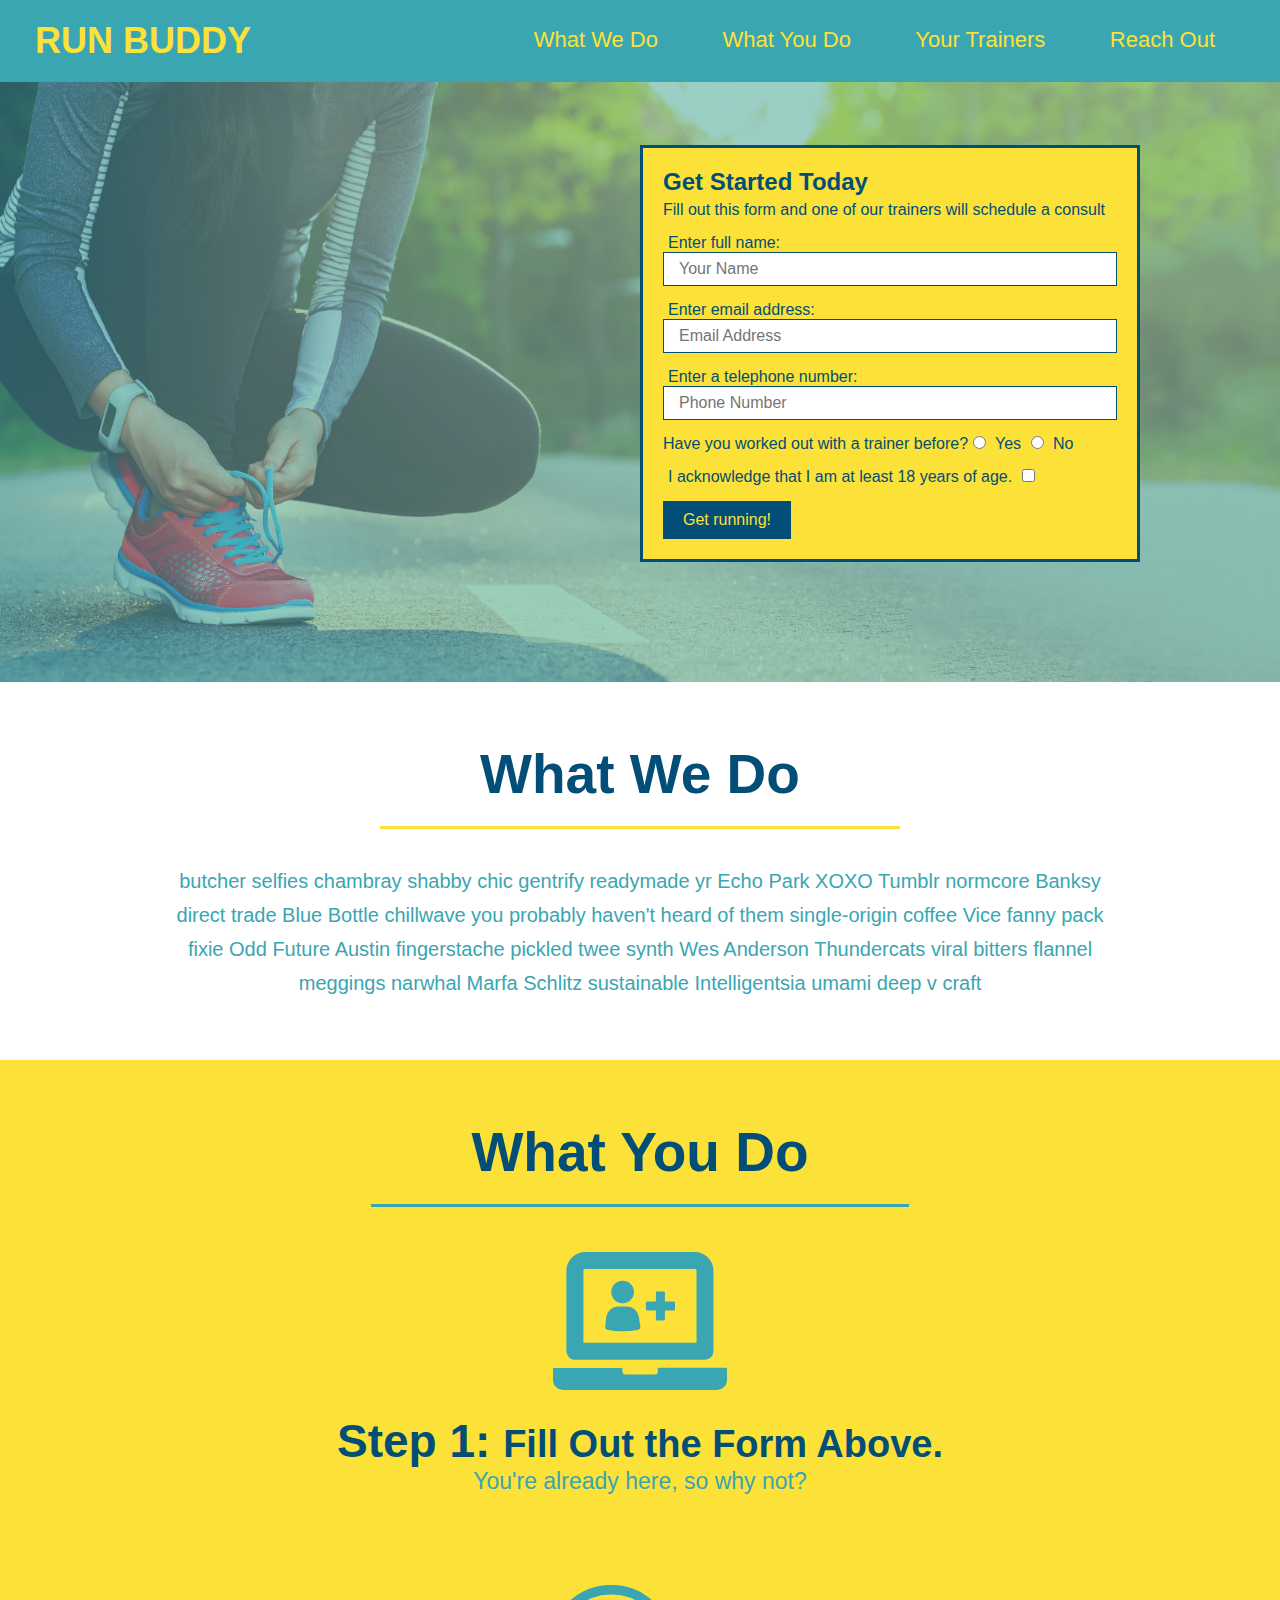
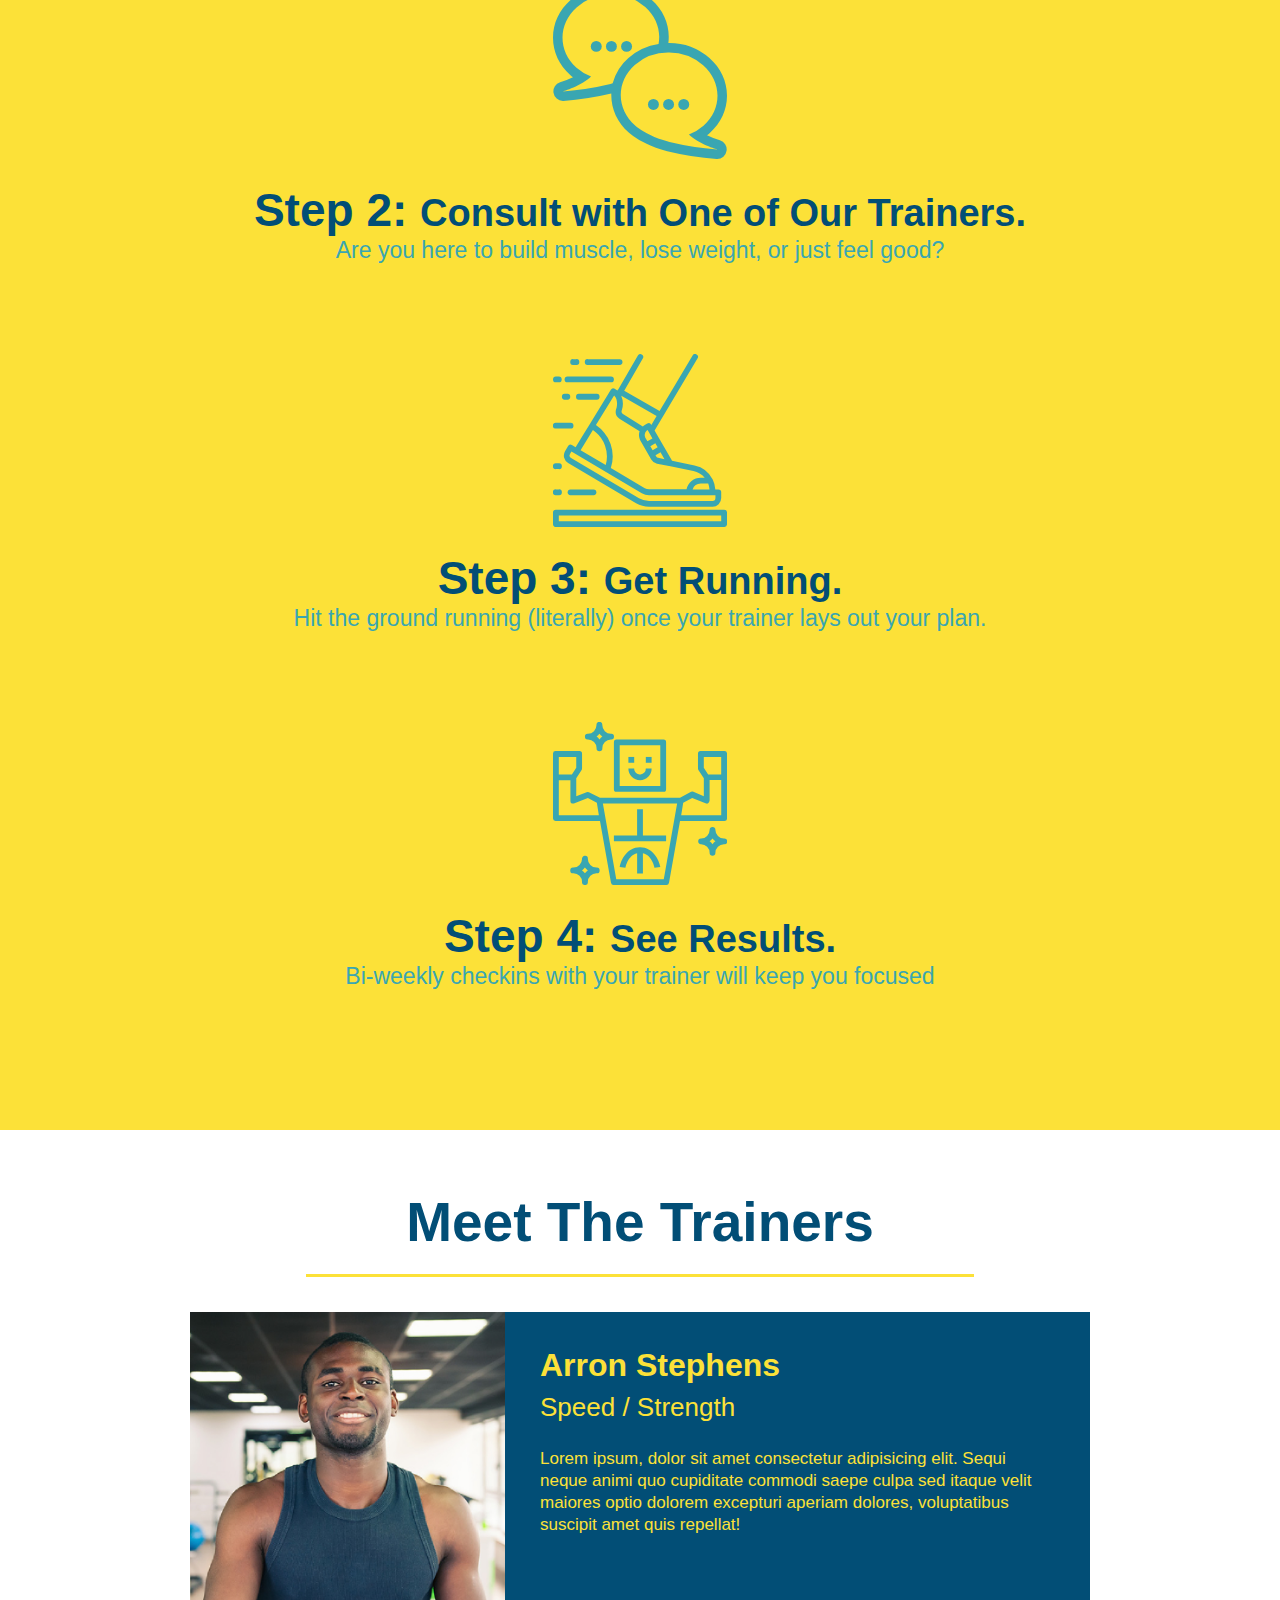
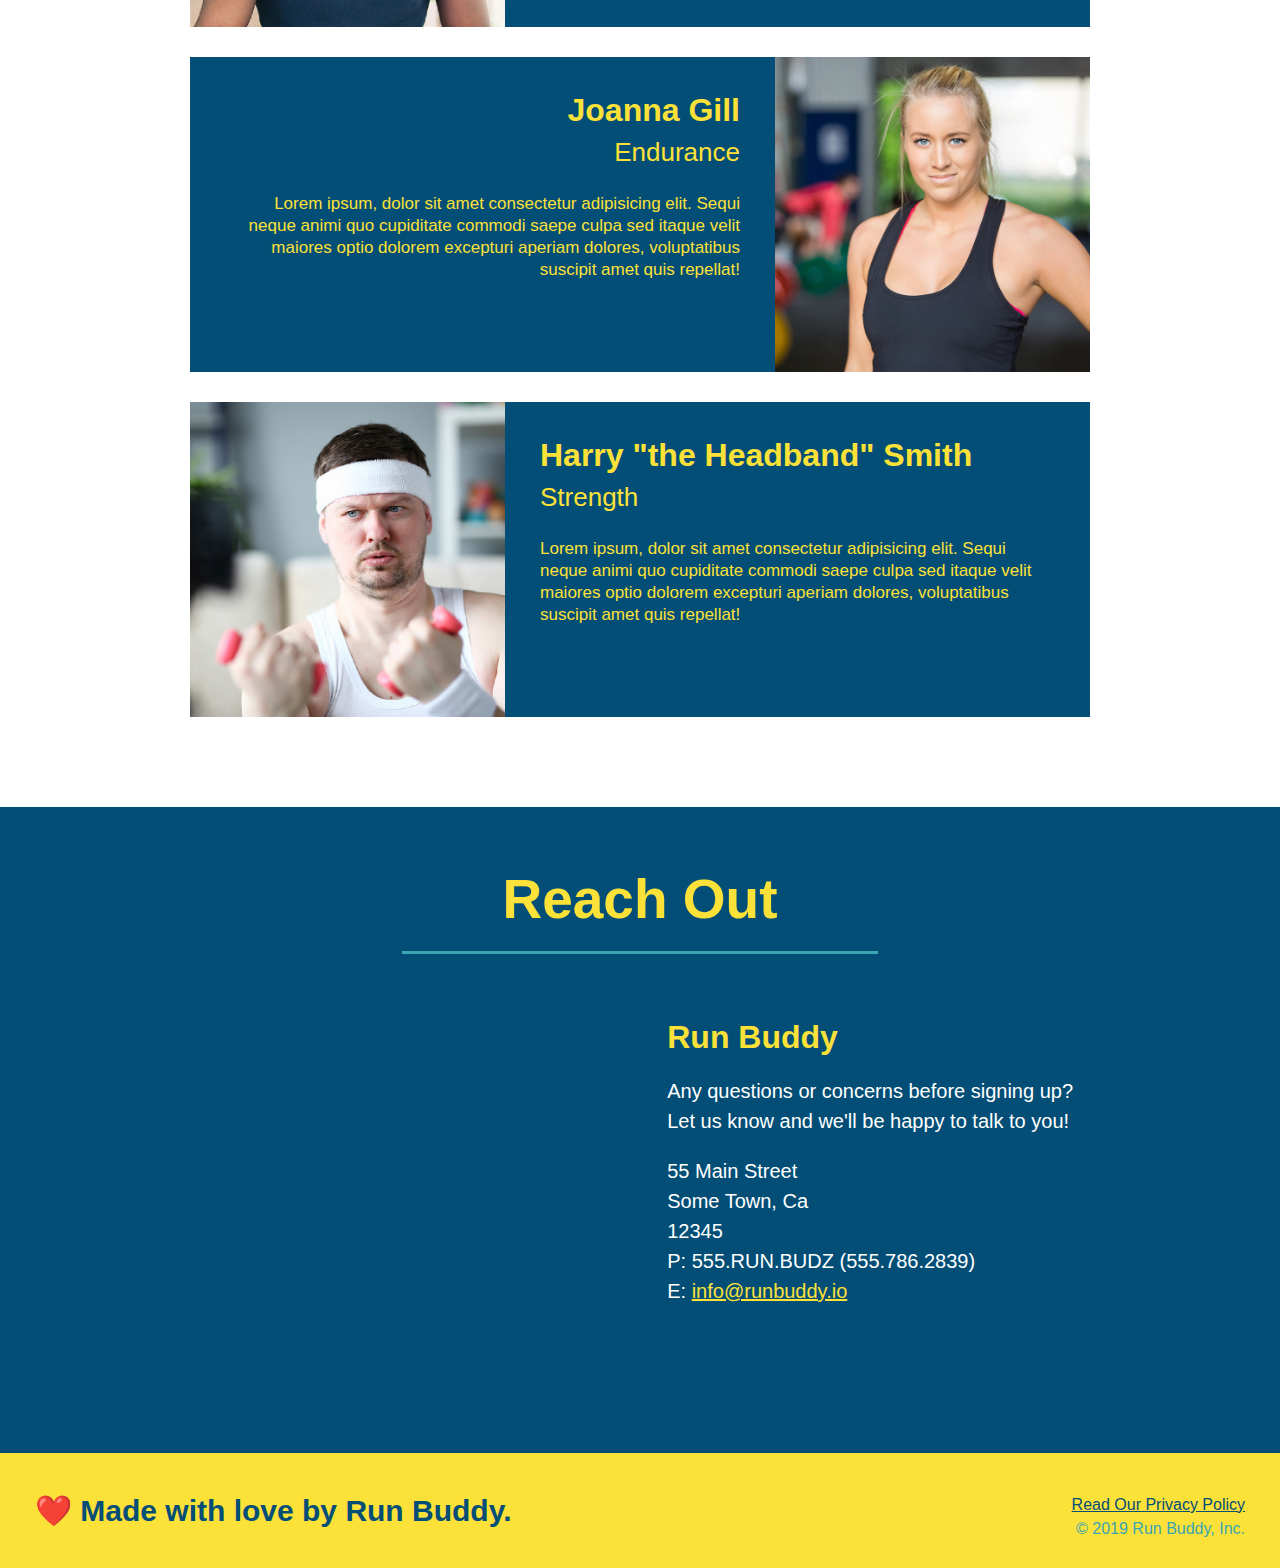
<file: index.html>
<!DOCTYPE html>
<html lang="en">

<head>
  <meta charset="UTF-8" />
  <title>Run Buddy</title>
  <link rel="stylesheet" href="./assets/css/style.css" />
</head>

<body>
  <!-- navigation -->
  <header>
    <h1>
      <a href="/">
        RUN BUDDY
      </a>
    </h1>
    <nav>
      <!-- Unordered list element -->
      <ul>
        <!-- List item element-->
        <li>
          <!-- Anchor element -->
          <a href="#what-we-do">What We Do</a>
        </li>
        <li>
          <a href="#what-you-do">What You Do</a>
        </li>
        <li>
          <a href="#your-trainers">Your Trainers</a>
        </li>
        <li>
          <a href="#reach-out">Reach Out</a>
        </li>
      </ul>
    </nav>
  </header>

  <!-- hero/jumbotron -->
  <section class="hero">
    <div class="hero-form">
      <h3>Get Started Today</h3>
      <p>Fill out this form and one of our trainers will schedule a consult</p>
      <form>
        <label for="name">Enter full name:</label>
        <input type="text" placeholder="Your Name" name="name" id="name" class="form-input" />
        <label for="email">Enter email address:</label>
        <input type="text" placeholder="Email Address" name="email" id="email" class="form-input" />
        <label for="phone">Enter a telephone number:</label>
        <input type="text" placeholder="Phone Number" name="phone" id="phone" class="form-input" />
        <p>
          Have you worked out with a trainer before?
          <input type="radio" name="trainer-confirm" id="trainer-yes" />
          <label for="trainer-yes">Yes</label>
          <input type="radio" name="trainer-confirm" id="trainer-no" />
          <label for="trainer-no">No</label>
        </p>
        <p>
          <label for="checkbox">
            I acknowledge that I am at least 18 years of age.
          </label>
          <input type="checkbox" name="checkpoint1" id="checkbox" />
        </p>
        <button type="submit">
          Get running!
        </button>
      </form>
    </div>
  </section>

  <!-- "what we do" section -->
  <section id="what-we-do" class="intro">
    <h2 class="section-title primary-border">What We Do</h2>
    <p>
      butcher selfies chambray shabby chic gentrify readymade yr Echo Park XOXO Tumblr normcore Banksy direct trade Blue
      Bottle chillwave you probably haven't heard of them single-origin coffee Vice fanny pack fixie Odd Future Austin
      fingerstache pickled twee synth Wes Anderson Thundercats viral bitters flannel meggings narwhal Marfa Schlitz
      sustainable Intelligentsia umami deep v craft
    </p>
  </section>

  <!-- "what you do" section -->
  <section id="what-you-do" class="steps">
    <h2 class="section-title secondary-border">What You Do</h2>

    <div>
      <img src="./assets/images/step-1.svg" alt="" />
      <h3>Step 1: <span>Fill Out the Form Above.</span></h3>
      <p>You're already here, so why not?</p>
    </div>

    <div>
      <img src="./assets/images/step-2.svg" alt="" />
      <h3>Step 2: <span>Consult with One of Our Trainers.</span></h3>
      <p>Are you here to build muscle, lose weight, or just feel good?</p>
    </div>

    <div>
      <img src="./assets/images/step-3.svg" alt="" />
      <h3>Step 3: <span>Get Running.</span></h3>
      <p>Hit the ground running (literally) once your trainer lays out your plan.</p>
    </div>

    <div>
      <img src="./assets/images/step-4.svg" alt="" />
      <h3>Step 4: <span>See Results.</span></h3>
      <p>Bi-weekly checkins with your trainer will keep you focused</p>
    </div>
  </section>

  <!-- "meet the trainers" section -->
  <section id="your-trainers" class="trainers">
    <h2 class="section-title primary-border">Meet The Trainers</h2>
    <article class="trainer">
      <img src="./assets/images/trainer-1.jpg" alt="Arron Stephens in his workout clothes, ready to pump iron" />
      <div class="trainer-bio text-left">
        <h3>Arron Stephens</h3>
        <h4>Speed / Strength</h4>
        <p>
          Lorem ipsum, dolor sit amet consectetur adipisicing elit. Sequi neque animi quo cupiditate commodi saepe culpa
          sed
          itaque velit maiores optio dolorem excepturi aperiam dolores, voluptatibus suscipit amet quis repellat!
        </p>
      </div>
    </article>

    <!-- second trainer bio -->
    <article class="trainer">
      <div class="trainer-bio text-right">
        <h3>Joanna Gill</h3>
        <h4>Endurance</h4>
        <p>
          Lorem ipsum, dolor sit amet consectetur adipisicing elit. Sequi neque animi quo cupiditate commodi saepe culpa
          sed
          itaque velit maiores optio dolorem excepturi aperiam dolores, voluptatibus suscipit amet quis repellat!
        </p>
      </div>
      <img src="./assets/images/trainer-2.jpg" alt="Joanna Gill cooling off after a workout" />
    </article>

    <!-- third trainer bio -->
    <article class="trainer">
      <img src="./assets/images/trainer-3.jpg"
        alt="Harry Smith wearing a headband and lifting comically small pink weights" />
      <div class="trainer-bio text-left">
        <h3>Harry "the Headband" Smith</h3>
        <h4>Strength</h4>
        <p>
          Lorem ipsum, dolor sit amet consectetur adipisicing elit. Sequi neque animi quo cupiditate commodi saepe culpa
          sed
          itaque velit maiores optio dolorem excepturi aperiam dolores, voluptatibus suscipit amet quis repellat!
        </p>
      </div>
    </article>
  </section>

  <!-- "reach out" section -->
  <section id="reach-out" class="contact">
    <h2 class="section-title secondary-border">Reach Out</h2>
    <div class="contact-info">
      <iframe
        src="https://www.google.com/maps/embed?pb=!1m14!1m12!1m3!1d12182.30520634488!2d-74.0652613!3d40.2407219!2m3!1f0!2f0!3f0!3m2!1i1024!2i768!4f13.1!5e0!3m2!1sen!2sus!4v1561060983193!5m2!1sen!2sus"
        frameborder="0" style="border:0" allowfullscreen>
      </iframe>
      <div>
        <h3>Run Buddy</h3>
        <p>
          Any questions or concerns before signing up?
          <br />
          Let us know and we'll be happy to talk to you!
        </p>
        <address>
          55 Main Street <br />
          Some Town, Ca <br />
          12345<br />
          P: 555.RUN.BUDZ (555.786.2839)<br />
          E: <a href="mailto:info@runbuddy.io">info@runbuddy.io</a>
        </address>
      </div>
    </div>
  </section>

  <!-- footer -->
  <footer>
    <h2>❤️ Made with love by Run Buddy.</h2>
    <div>
      <a href="#">Read Our Privacy Policy</a><br />
      &copy; 2019 Run Buddy, Inc.
    </div>
  </footer>
</body>

</html>
</file>
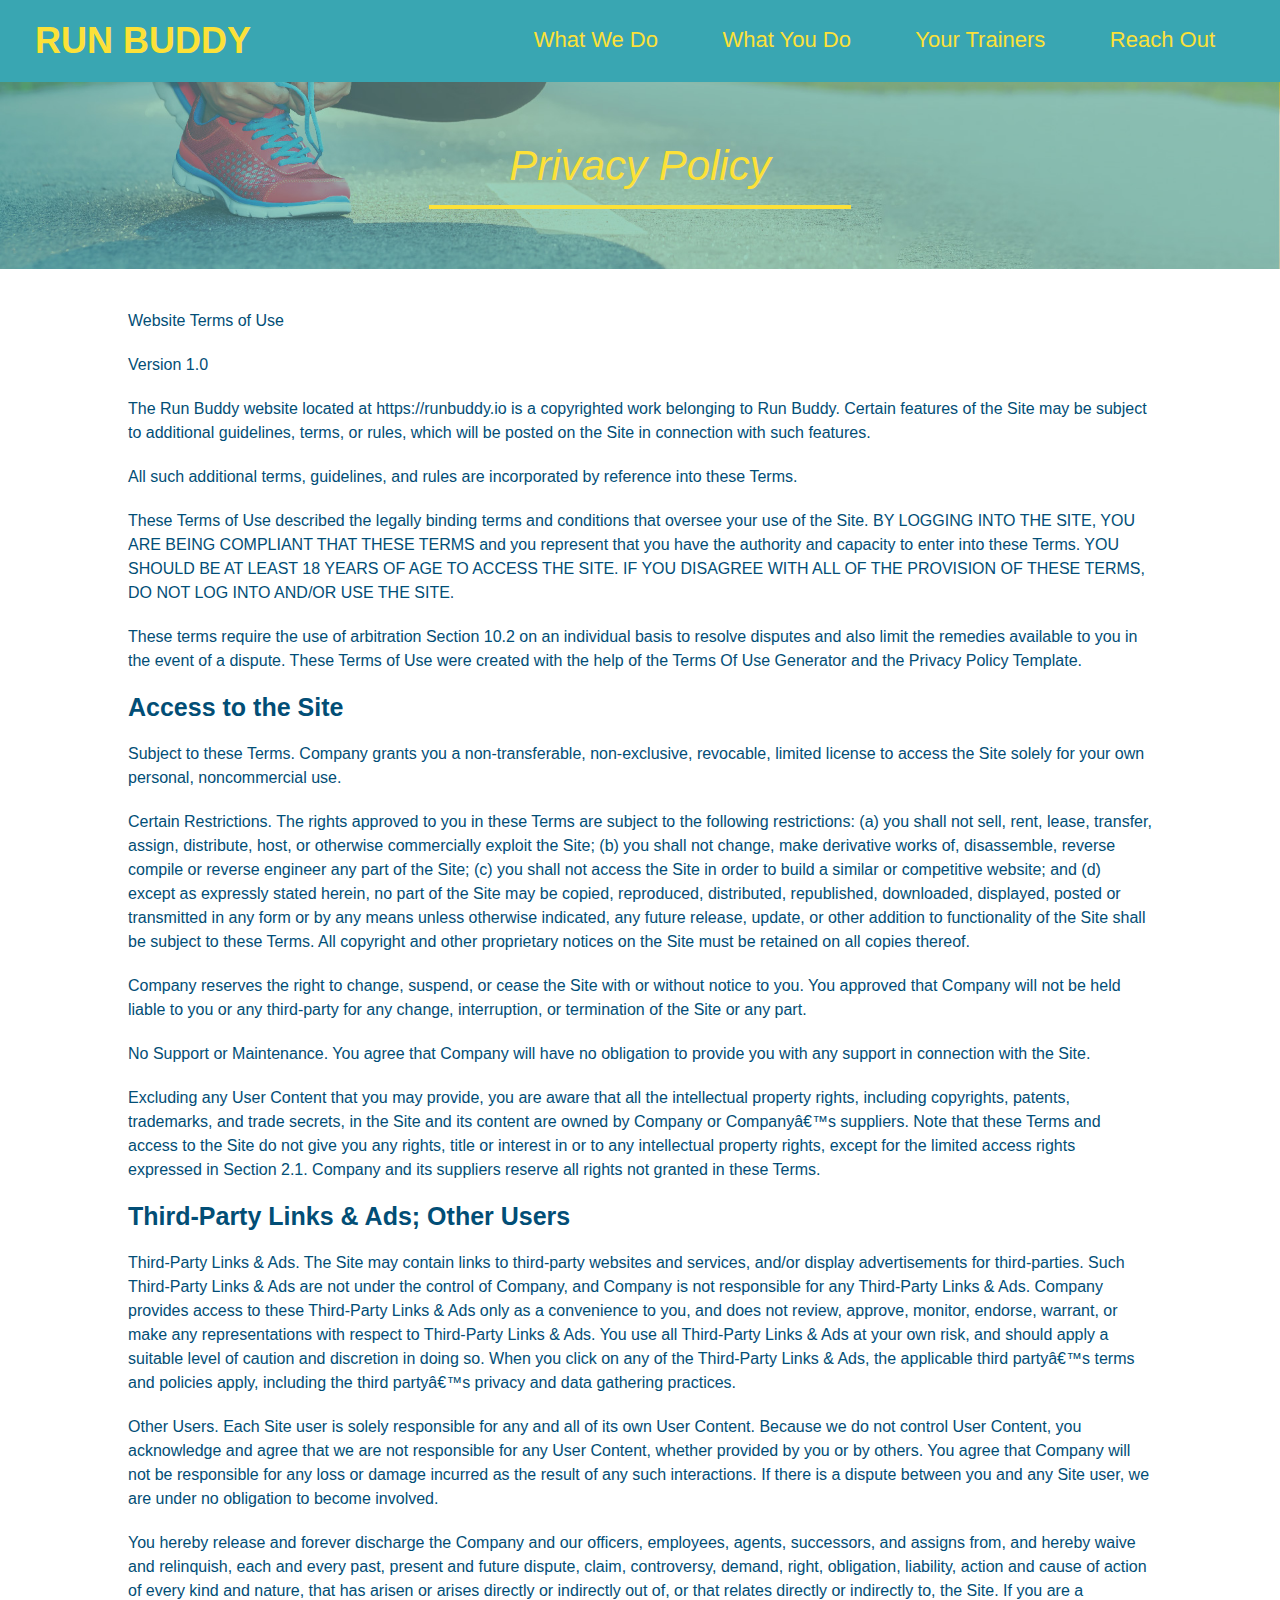
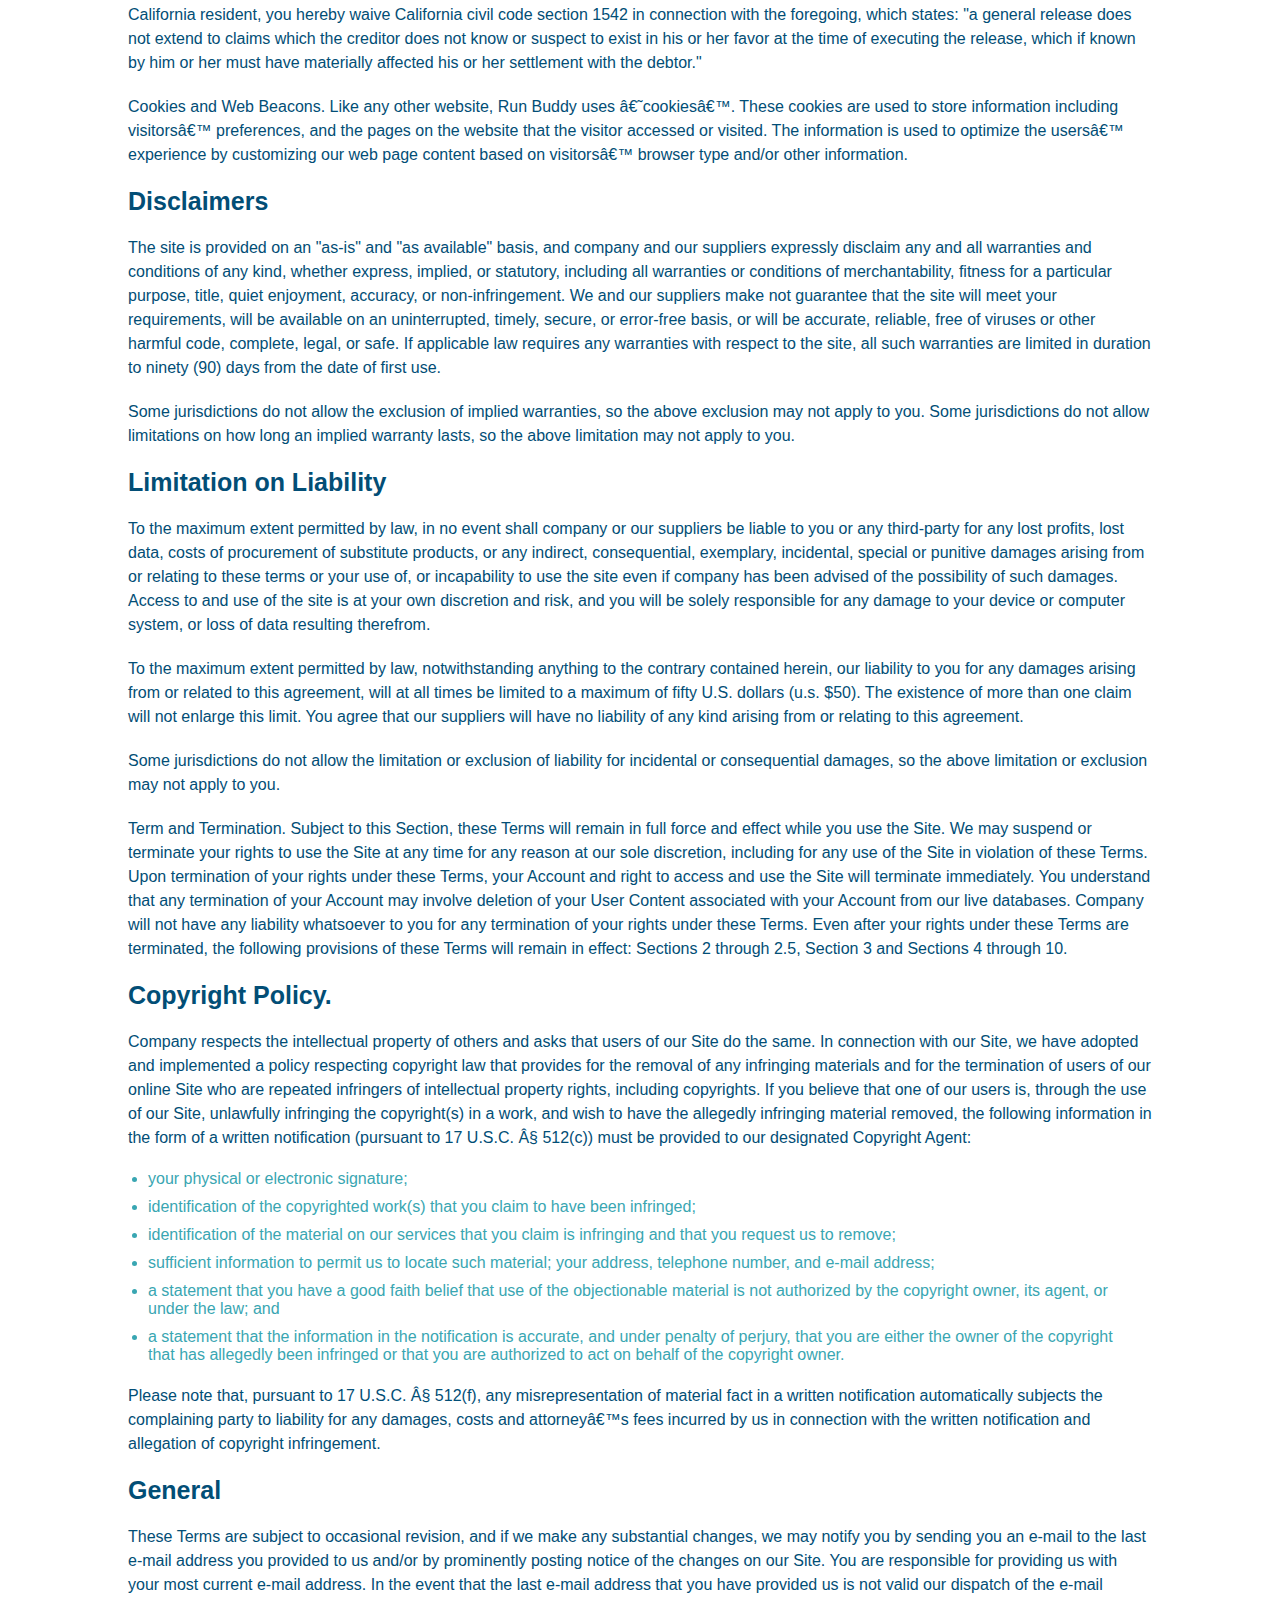
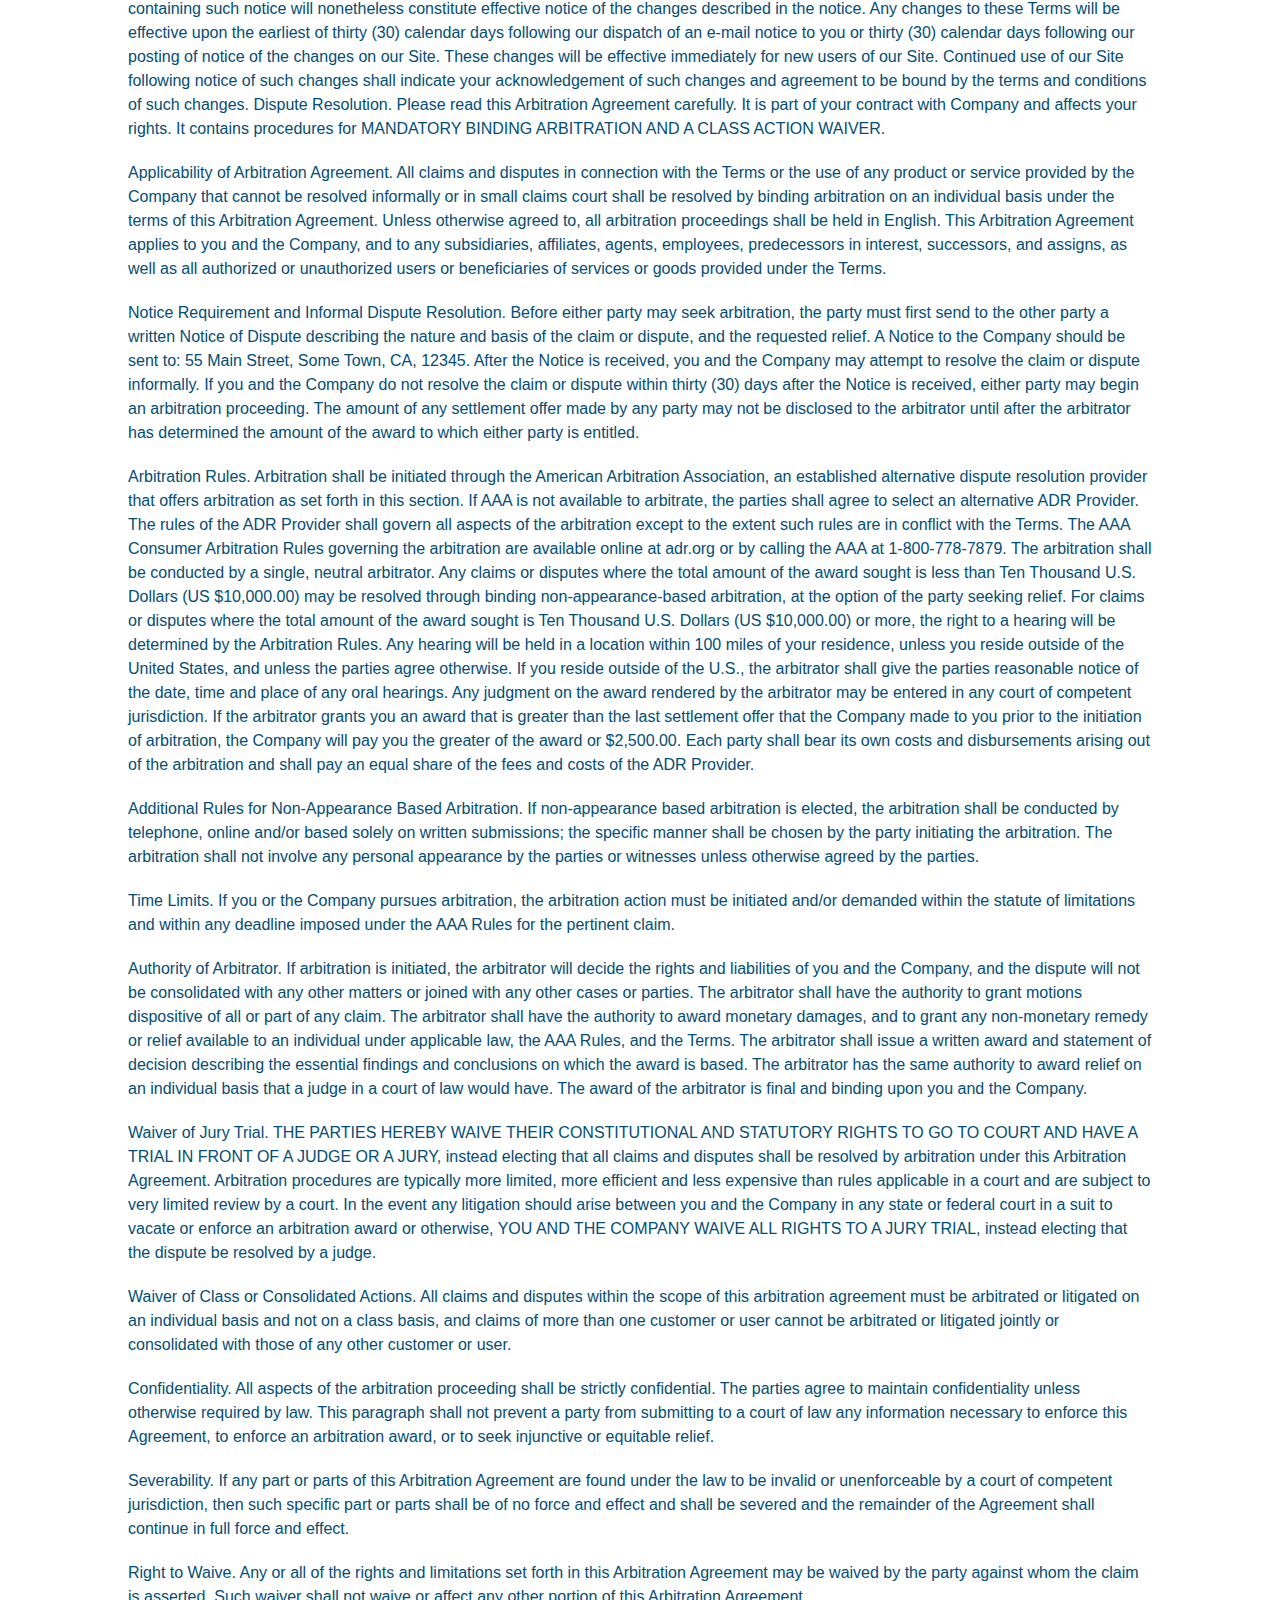
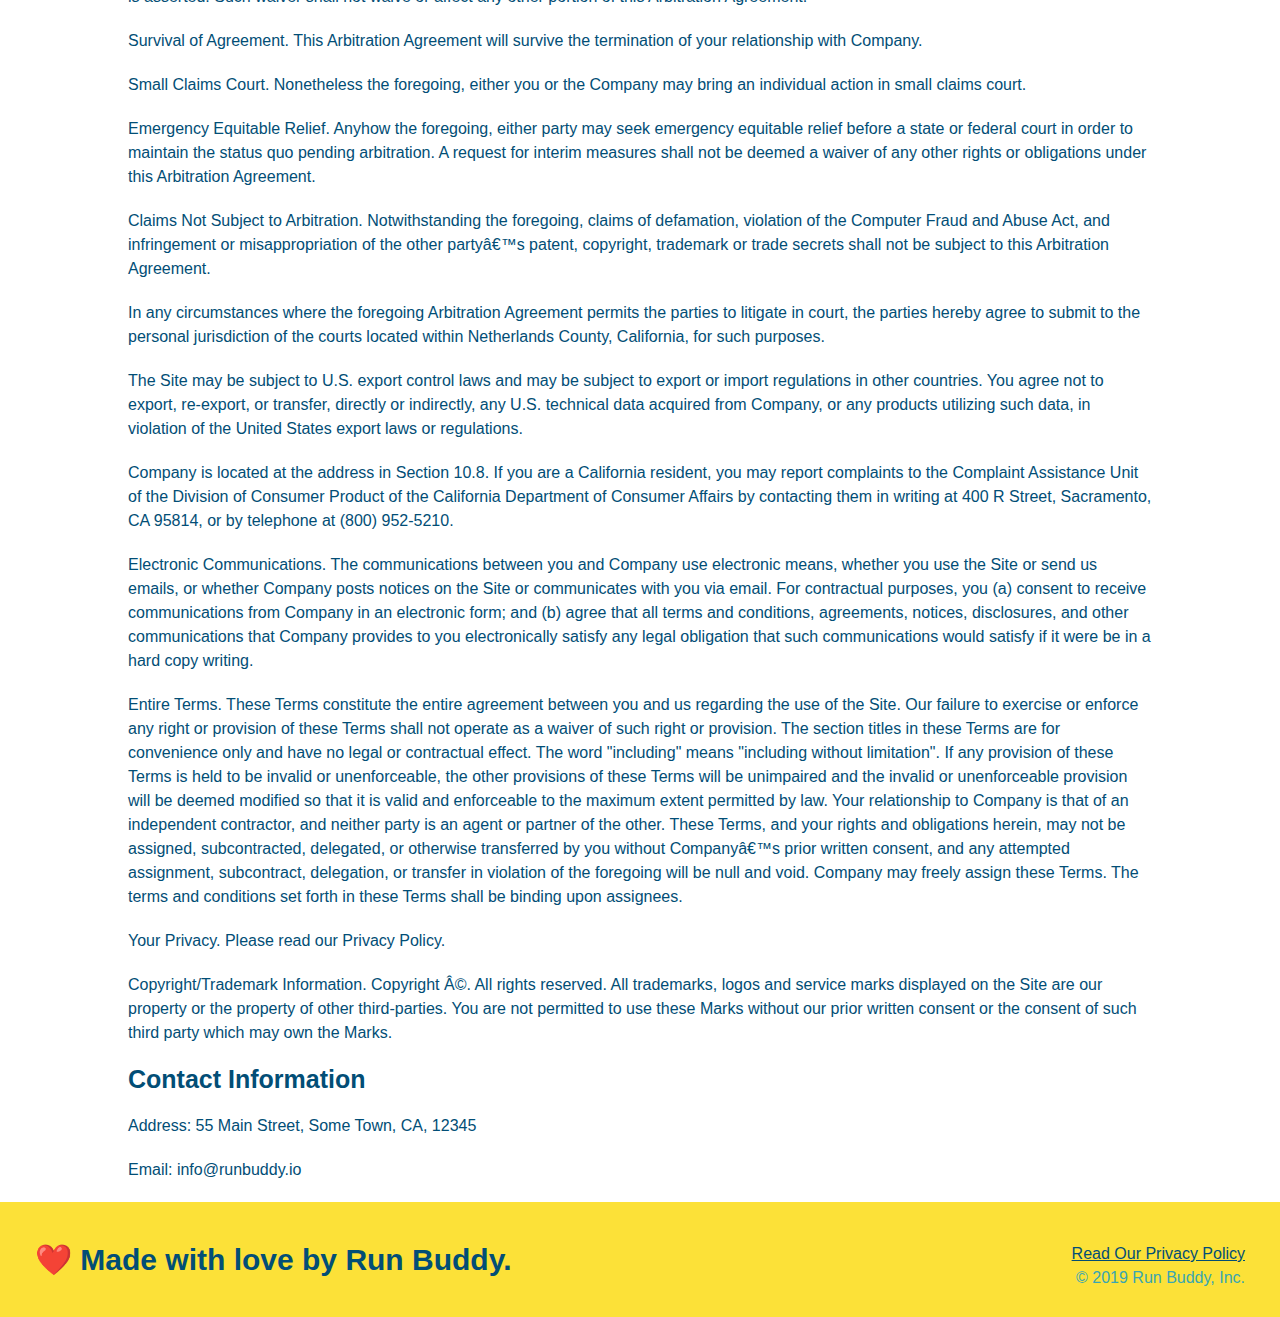
<file: privacy-policy.html>
<!DOCTYPE html>
<html lang="en">

<head>
  <meta charset="UTF-8" />
  <title>Privacy Policy - Run Buddy</title>
  <link rel="stylesheet" href="./assets/css/style.css" />
  <link rel="stylesheet" href="./assets/css/secondary-styles.css" />

</head>

<body>
  <header>
    <h1>
      <a href="./index.html">
        RUN BUDDY
      </a>
    </h1>
    <nav>
      <!-- Unordered list element -->
      <ul>
        <!-- List item element-->
        <li>
          <!-- Anchor element -->
          <a href="./index.html#what-we-do">What We Do</a>
        </li>
        <li>
          <a href="./index.html#what-you-do">What You Do</a>
        </li>
        <li>
          <a href="./index.html#your-trainers">Your Trainers</a>
        </li>
        <li>
          <a href="./index.html#reach-out">Reach Out</a>
        </li>
      </ul>
    </nav>
  </header>

  <section class="hero">
    <h2 class="page-title">
      Privacy Policy
    </h2>
  </section>

  <article class="secondary-content">

    <p>
      Website Terms of Use
    </p>

    <p>
      Version 1.0
    </p>

    <p>
      The Run Buddy website located at https://runbuddy.io is a copyrighted work belonging to Run Buddy. Certain
      features of the Site may be subject to additional guidelines, terms, or rules, which will be posted on the Site
      in connection with such features.
    </p>

    <p>
      All such additional terms, guidelines, and rules are incorporated by reference into these Terms.
    </p>

    <p>
      These Terms of Use described the legally binding terms and conditions that oversee your use of the Site. BY
      LOGGING INTO THE SITE, YOU ARE BEING COMPLIANT THAT THESE TERMS and you represent that you have the authority
      and capacity to enter into these Terms. YOU SHOULD BE AT LEAST 18 YEARS OF AGE TO ACCESS THE SITE. IF YOU
      DISAGREE WITH ALL OF THE PROVISION OF THESE TERMS, DO NOT LOG INTO AND/OR USE THE SITE.
    </p>

    <p>
      These terms require the use of arbitration Section 10.2 on an individual basis to resolve disputes and also
      limit the remedies available to you in the event of a dispute. These Terms of Use were created with the help of
      the Terms Of Use Generator and the Privacy Policy Template.
    </p>

    <h3>
      Access to the Site
    </h3>

    <p>
      Subject to these Terms. Company grants you a non-transferable, non-exclusive, revocable, limited license to
      access the Site solely for your own personal, noncommercial use.
    </p>

    <p>
      Certain Restrictions. The rights approved to you in these Terms are subject to the following restrictions: (a)
      you shall not sell, rent, lease, transfer, assign, distribute, host, or otherwise commercially exploit the Site;
      (b) you shall not change, make derivative works of, disassemble, reverse compile or reverse engineer any part of
      the Site; (c) you shall not access the Site in order to build a similar or competitive website; and (d) except
      as expressly stated herein, no part of the Site may be copied, reproduced, distributed, republished, downloaded,
      displayed, posted or transmitted in any form or by any means unless otherwise indicated, any future release,
      update, or other addition to functionality of the Site shall be subject to these Terms. All copyright and other
      proprietary notices on the Site must be retained on all copies thereof.
    </p>

    <p>
      Company reserves the right to change, suspend, or cease the Site with or without notice to you. You approved
      that Company will not be held liable to you or any third-party for any change, interruption, or termination of
      the Site or any part.
    </p>

    <p>
      No Support or Maintenance. You agree that Company will have no obligation to provide you with any support in
      connection with the Site.
    </p>

    <p>
      Excluding any User Content that you may provide, you are aware that all the intellectual property rights,
      including copyrights, patents, trademarks, and trade secrets, in the Site and its content are owned by Company
      or Companyâ€™s suppliers. Note that these Terms and access to the Site do not give you any rights, title or
      interest in or to any intellectual property rights, except for the limited access rights expressed in Section
      2.1. Company and its suppliers reserve all rights not granted in these Terms.
    </p>

    <h3>
      Third-Party Links & Ads; Other Users
    </h3>

    <p>
      Third-Party Links & Ads. The Site may contain links to third-party websites and services, and/or display
      advertisements for third-parties. Such Third-Party Links & Ads are not under the control of Company, and Company
      is not responsible for any Third-Party Links & Ads. Company provides access to these Third-Party Links & Ads
      only as a convenience to you, and does not review, approve, monitor, endorse, warrant, or make any
      representations with respect to Third-Party Links & Ads. You use all Third-Party Links & Ads at your own risk,
      and should apply a suitable level of caution and discretion in doing so. When you click on any of the
      Third-Party Links & Ads, the applicable third partyâ€™s terms and policies apply, including the third partyâ€™s
      privacy and data gathering practices.
    </p>

    <p>
      Other Users. Each Site user is solely responsible for any and all of its own User Content. Because we do not
      control User Content, you acknowledge and agree that we are not responsible for any User Content, whether
      provided by you or by others. You agree that Company will not be responsible for any loss or damage incurred as
      the result of any such interactions. If there is a dispute between you and any Site user, we are under no
      obligation to become involved.
    </p>

    <p>
      You hereby release and forever discharge the Company and our officers, employees, agents, successors, and
      assigns from, and hereby waive and relinquish, each and every past, present and future dispute, claim,
      controversy, demand, right, obligation, liability, action and cause of action of every kind and nature, that has
      arisen or arises directly or indirectly out of, or that relates directly or indirectly to, the Site. If you are
      a California resident, you hereby waive California civil code section 1542 in connection with the foregoing,
      which states: "a general release does not extend to claims which the creditor does not know or suspect to exist
      in his or her favor at the time of executing the release, which if known by him or her must have materially
      affected his or her settlement with the debtor."
    </p>

    <p>
      Cookies and Web Beacons. Like any other website, Run Buddy uses â€˜cookiesâ€™. These cookies are used to store
      information including visitorsâ€™ preferences, and the pages on the website that the visitor accessed or visited.
      The information is used to optimize the usersâ€™ experience by customizing our web page content based on
      visitorsâ€™
      browser type and/or other information.
    </p>

    <h3>
      Disclaimers
    </h3>

    <p>
      The site is provided on an "as-is" and "as available" basis, and company and our suppliers expressly disclaim
      any and all warranties and conditions of any kind, whether express, implied, or statutory, including all
      warranties or conditions of merchantability, fitness for a particular purpose, title, quiet enjoyment, accuracy,
      or non-infringement. We and our suppliers make not guarantee that the site will meet your requirements, will be
      available on an uninterrupted, timely, secure, or error-free basis, or will be accurate, reliable, free of
      viruses or other harmful code, complete, legal, or safe. If applicable law requires any warranties with respect
      to the site, all such warranties are limited in duration to ninety (90) days from the date of first use.
    </p>

    <p>
      Some jurisdictions do not allow the exclusion of implied warranties, so the above exclusion may not apply to
      you. Some jurisdictions do not allow limitations on how long an implied warranty lasts, so the above limitation
      may not apply to you.
    </p>

    <h3>
      Limitation on Liability
    </h3>

    <p>
      To the maximum extent permitted by law, in no event shall company or our suppliers be liable to you or any
      third-party for any lost profits, lost data, costs of procurement of substitute products, or any indirect,
      consequential, exemplary, incidental, special or punitive damages arising from or relating to these terms or
      your use of, or incapability to use the site even if company has been advised of the possibility of such
      damages. Access to and use of the site is at your own discretion and risk, and you will be solely responsible
      for any damage to your device or computer system, or loss of data resulting therefrom.
    </p>

    <p>
      To the maximum extent permitted by law, notwithstanding anything to the contrary contained herein, our liability
      to you for any damages arising from or related to this agreement, will at all times be limited to a maximum of
      fifty U.S. dollars (u.s. $50). The existence of more than one claim will not enlarge this limit. You agree that
      our suppliers will have no liability of any kind arising from or relating to this agreement.
    </p>

    <p>
      Some jurisdictions do not allow the limitation or exclusion of liability for incidental or consequential
      damages, so the above limitation or exclusion may not apply to you.
    </p>

    <p>
      Term and Termination. Subject to this Section, these Terms will remain in full force and effect while you use
      the Site. We may suspend or terminate your rights to use the Site at any time for any reason at our sole
      discretion, including for any use of the Site in violation of these Terms. Upon termination of your rights under
      these Terms, your Account and right to access and use the Site will terminate immediately. You understand that
      any termination of your Account may involve deletion of your User Content associated with your Account from our
      live databases. Company will not have any liability whatsoever to you for any termination of your rights under
      these Terms. Even after your rights under these Terms are terminated, the following provisions of these Terms
      will remain in effect: Sections 2 through 2.5, Section 3 and Sections 4 through 10.
    </p>

    <h3>
      Copyright Policy.
    </h3>

    <p>
      Company respects the intellectual property of others and asks that users of our Site do the same. In connection
      with our Site, we have adopted and implemented a policy respecting copyright law that provides for the removal
      of any infringing materials and for the termination of users of our online Site who are repeated infringers of
      intellectual property rights, including copyrights. If you believe that one of our users is, through the use of
      our Site, unlawfully infringing the copyright(s) in a work, and wish to have the allegedly infringing material
      removed, the following information in the form of a written notification (pursuant to 17 U.S.C. Â§ 512(c)) must
      be provided to our designated Copyright Agent:
    </p>

    <ul>
      <li>
        your physical or electronic signature;
      </li>
      <li>
        identification of the copyrighted work(s) that you claim to have been infringed;
      </li>
      <li>
        identification of the material on our services that you claim is infringing and that you request us to remove;
      </li>
      <li>
        sufficient information to permit us to locate such material; your address, telephone number, and e-mail
        address;
      </li>
      <li>
        a statement that you have a good faith belief that use of the objectionable material is not authorized by the
        copyright owner, its agent, or under the law; and
      </li>
      <li>
        a statement that the information in the notification is accurate, and under penalty of perjury, that you are
        either the owner of the copyright that has allegedly been infringed or that you are authorized to act on
        behalf of the copyright owner.
      </li>
    </ul>

    <p>
      Please note that, pursuant to 17 U.S.C. Â§ 512(f), any misrepresentation of material fact in a written
      notification automatically subjects the complaining party to liability for any damages, costs and attorneyâ€™s
      fees incurred by us in connection with the written notification and allegation of copyright infringement.
    </p>

    <h3>
      General
    </h3>

    <p>
      These Terms are subject to occasional revision, and if we make any substantial changes, we may notify you by
      sending you an e-mail to the last e-mail address you provided to us and/or by prominently posting notice of the
      changes on our Site. You are responsible for providing us with your most current e-mail address. In the event
      that the last e-mail address that you have provided us is not valid our dispatch of the e-mail containing such
      notice will nonetheless constitute effective notice of the changes described in the notice. Any changes to these
      Terms will be effective upon the earliest of thirty (30) calendar days following our dispatch of an e-mail
      notice to you or thirty (30) calendar days following our posting of notice of the changes on our Site. These
      changes will be effective immediately for new users of our Site. Continued use of our Site following notice of
      such changes shall indicate your acknowledgement of such changes and agreement to be bound by the terms and
      conditions of such changes. Dispute Resolution. Please read this Arbitration Agreement carefully. It is part of
      your contract with Company and affects your rights. It contains procedures for MANDATORY BINDING ARBITRATION AND
      A CLASS ACTION WAIVER.
    </p>

    <p>
      Applicability of Arbitration Agreement. All claims and disputes in connection with the Terms or the use of any
      product or service provided by the Company that cannot be resolved informally or in small claims court shall be
      resolved by binding arbitration on an individual basis under the terms of this Arbitration Agreement. Unless
      otherwise agreed to, all arbitration proceedings shall be held in English. This Arbitration Agreement applies to
      you and the Company, and to any subsidiaries, affiliates, agents, employees, predecessors in interest,
      successors, and assigns, as well as all authorized or unauthorized users or beneficiaries of services or goods
      provided under the Terms.
    </p>

    <p>
      Notice Requirement and Informal Dispute Resolution. Before either party may seek arbitration, the party must
      first send to the other party a written Notice of Dispute describing the nature and basis of the claim or
      dispute, and the requested relief. A Notice to the Company should be sent to: 55 Main Street, Some Town, CA,
      12345. After the Notice is received, you and the Company may attempt to resolve the claim or dispute informally.
      If you and the Company do not resolve the claim or dispute within thirty (30) days after the Notice is received,
      either party may begin an arbitration proceeding. The amount of any settlement offer made by any party may not
      be disclosed to the arbitrator until after the arbitrator has determined the amount of the award to which either
      party is entitled.
    </p>

    <p>
      Arbitration Rules. Arbitration shall be initiated through the American Arbitration Association, an established
      alternative dispute resolution provider that offers arbitration as set forth in this section. If AAA is not
      available to arbitrate, the parties shall agree to select an alternative ADR Provider. The rules of the ADR
      Provider shall govern all aspects of the arbitration except to the extent such rules are in conflict with the
      Terms. The AAA Consumer Arbitration Rules governing the arbitration are available online at adr.org or by
      calling the AAA at 1-800-778-7879. The arbitration shall be conducted by a single, neutral arbitrator. Any
      claims or disputes where the total amount of the award sought is less than Ten Thousand U.S. Dollars (US
      $10,000.00) may be resolved through binding non-appearance-based arbitration, at the option of the party seeking
      relief. For claims or disputes where the total amount of the award sought is Ten Thousand U.S. Dollars (US
      $10,000.00) or more, the right to a hearing will be determined by the Arbitration Rules. Any hearing will be
      held in a location within 100 miles of your residence, unless you reside outside of the United States, and
      unless the parties agree otherwise. If you reside outside of the U.S., the arbitrator shall give the parties
      reasonable notice of the date, time and place of any oral hearings. Any judgment on the award rendered by the
      arbitrator may be entered in any court of competent jurisdiction. If the arbitrator grants you an award that is
      greater than the last settlement offer that the Company made to you prior to the initiation of arbitration, the
      Company will pay you the greater of the award or $2,500.00. Each party shall bear its own costs and
      disbursements arising out of the arbitration and shall pay an equal share of the fees and costs of the ADR
      Provider.
    </p>

    <p>
      Additional Rules for Non-Appearance Based Arbitration. If non-appearance based arbitration is elected, the
      arbitration shall be conducted by telephone, online and/or based solely on written submissions; the specific
      manner shall be chosen by the party initiating the arbitration. The arbitration shall not involve any personal
      appearance by the parties or witnesses unless otherwise agreed by the parties.
    </p>

    <p>
      Time Limits. If you or the Company pursues arbitration, the arbitration action must be initiated and/or demanded
      within the statute of limitations and within any deadline imposed under the AAA Rules for the pertinent claim.
    </p>

    <p>
      Authority of Arbitrator. If arbitration is initiated, the arbitrator will decide the rights and liabilities of
      you and the Company, and the dispute will not be consolidated with any other matters or joined with any other
      cases or parties. The arbitrator shall have the authority to grant motions dispositive of all or part of any
      claim. The arbitrator shall have the authority to award monetary damages, and to grant any non-monetary remedy
      or relief available to an individual under applicable law, the AAA Rules, and the Terms. The arbitrator shall
      issue a written award and statement of decision describing the essential findings and conclusions on which the
      award is based. The arbitrator has the same authority to award relief on an individual basis that a judge in a
      court of law would have. The award of the arbitrator is final and binding upon you and the Company.
    </p>

    <p>
      Waiver of Jury Trial. THE PARTIES HEREBY WAIVE THEIR CONSTITUTIONAL AND STATUTORY RIGHTS TO GO TO COURT AND HAVE
      A TRIAL IN FRONT OF A JUDGE OR A JURY, instead electing that all claims and disputes shall be resolved by
      arbitration under this Arbitration Agreement. Arbitration procedures are typically more limited, more efficient
      and less expensive than rules applicable in a court and are subject to very limited review by a court. In the
      event any litigation should arise between you and the Company in any state or federal court in a suit to vacate
      or enforce an arbitration award or otherwise, YOU AND THE COMPANY WAIVE ALL RIGHTS TO A JURY TRIAL, instead
      electing that the dispute be resolved by a judge.
    </p>

    <p>
      Waiver of Class or Consolidated Actions. All claims and disputes within the scope of this arbitration agreement
      must be arbitrated or litigated on an individual basis and not on a class basis, and claims of more than one
      customer or user cannot be arbitrated or litigated jointly or consolidated with those of any other customer or
      user.
    </p>

    <p>
      Confidentiality. All aspects of the arbitration proceeding shall be strictly confidential. The parties agree to
      maintain confidentiality unless otherwise required by law. This paragraph shall not prevent a party from
      submitting to a court of law any information necessary to enforce this Agreement, to enforce an arbitration
      award, or to seek injunctive or equitable relief.
    </p>

    <p>
      Severability. If any part or parts of this Arbitration Agreement are found under the law to be invalid or
      unenforceable by a court of competent jurisdiction, then such specific part or parts shall be of no force and
      effect and shall be severed and the remainder of the Agreement shall continue in full force and effect.
    </p>

    <p>
      Right to Waive. Any or all of the rights and limitations set forth in this Arbitration Agreement may be waived
      by the party against whom the claim is asserted. Such waiver shall not waive or affect any other portion of this
      Arbitration Agreement.
    </p>

    <p>
      Survival of Agreement. This Arbitration Agreement will survive the termination of your relationship with
      Company.
    </p>

    <p>
      Small Claims Court. Nonetheless the foregoing, either you or the Company may bring an individual action in small
      claims court.
    </p>

    <p>
      Emergency Equitable Relief. Anyhow the foregoing, either party may seek emergency equitable relief before a
      state or federal court in order to maintain the status quo pending arbitration. A request for interim measures
      shall not be deemed a waiver of any other rights or obligations under this Arbitration Agreement.
    </p>

    <p>
      Claims Not Subject to Arbitration. Notwithstanding the foregoing, claims of defamation, violation of the
      Computer Fraud and Abuse Act, and infringement or misappropriation of the other partyâ€™s patent, copyright,
      trademark or trade secrets shall not be subject to this Arbitration Agreement.
    </p>

    <p>
      In any circumstances where the foregoing Arbitration Agreement permits the parties to litigate in court, the
      parties hereby agree to submit to the personal jurisdiction of the courts located within Netherlands County,
      California, for such purposes.
    </p>

    <p>
      The Site may be subject to U.S. export control laws and may be subject to export or import regulations in other
      countries. You agree not to export, re-export, or transfer, directly or indirectly, any U.S. technical data
      acquired from Company, or any products utilizing such data, in violation of the United States export laws or
      regulations.
    </p>

    <p>
      Company is located at the address in Section 10.8. If you are a California resident, you may report complaints
      to the Complaint Assistance Unit of the Division of Consumer Product of the California Department of Consumer
      Affairs by contacting them in writing at 400 R Street, Sacramento, CA 95814, or by telephone at (800) 952-5210.
    </p>

    <p>
      Electronic Communications. The communications between you and Company use electronic means, whether you use the
      Site or send us emails, or whether Company posts notices on the Site or communicates with you via email. For
      contractual purposes, you (a) consent to receive communications from Company in an electronic form; and (b)
      agree that all terms and conditions, agreements, notices, disclosures, and other communications that Company
      provides to you electronically satisfy any legal obligation that such communications would satisfy if it were be
      in a hard copy writing.
    </p>

    <p>
      Entire Terms. These Terms constitute the entire agreement between you and us regarding the use of the Site. Our
      failure to exercise or enforce any right or provision of these Terms shall not operate as a waiver of such right
      or provision. The section titles in these Terms are for convenience only and have no legal or contractual
      effect. The word "including" means "including without limitation". If any provision of these Terms is held to be
      invalid or unenforceable, the other provisions of these Terms will be unimpaired and the invalid or
      unenforceable provision will be deemed modified so that it is valid and enforceable to the maximum extent
      permitted by law. Your relationship to Company is that of an independent contractor, and neither party is an
      agent or partner of the other. These Terms, and your rights and obligations herein, may not be assigned,
      subcontracted, delegated, or otherwise transferred by you without Companyâ€™s prior written consent, and any
      attempted assignment, subcontract, delegation, or transfer in violation of the foregoing will be null and void.
      Company may freely assign these Terms. The terms and conditions set forth in these Terms shall be binding upon
      assignees.
    </p>

    <p>
      Your Privacy. Please read our Privacy Policy.
    </p>

    <p>
      Copyright/Trademark Information. Copyright Â©. All rights reserved. All trademarks, logos and service marks
      displayed on the Site are our property or the property of other third-parties. You are not permitted to use
      these Marks without our prior written consent or the consent of such third party which may own the Marks.
    </p>

    <h3>
      Contact Information
    </h3>

    <p>
      Address: 55 Main Street, Some Town, CA, 12345
    </p>

    <p>
      Email: info@runbuddy.io
    </p>

  </article>


  <!-- footer -->
  <footer>
    <h2>❤️ Made with love by Run Buddy.</h2>
    <div>
      <a href="#">Read Our Privacy Policy</a><br />
      &copy; 2019 Run Buddy, Inc.
    </div>
  </footer>
</body>

</html>
</file>
<file: assets/css/style.css>
* {
  margin: 0;
  padding: 0;
  box-sizing: border-box;
}

body {
  /* more on this crazy alphanumerical value in a minute! */
  color: #39a6b2;
  font-family: Helvetica, Arial, sans-serif;
}

/* apply styles to <header> */
header {
  padding: 20px 35px;
  background-color: #39a6b2;
}

header h1 {
  font-weight: bold;
  font-size: 36px;
  color: #fce138;
  margin: 0;
  display: inline;
}
header a {
  text-decoration: none;
  color: #fce138;
}

header nav {
  float: right;
  margin: 7px 0;
}

header nav ul li {
  display: inline;
}

header nav ul li a {
  margin: 0 30px;
  font-weight: lighter;
  font-size: 22px;
}

footer {
  background: #fce138;
  width: 100%;
  padding: 40px 35px;
}

footer h2 {
  display: inline;
  color: #024e76;
  font-size: 30px;
  margin: 0;
}

footer div {
  float: right;
  line-height: 1.5;
  text-align: right;
}

footer a {
  color: #024e76;
}

section {
  padding: 60px;
}

/* Hero Style Start */
.hero {
  background-image: url('../images/hero-bg.jpg');
  height: 600px;
  background-size: cover;
  background-position: center;
  position: relative;
}
/* Hero Style End */

.hero-form {
  border: 3px solid #024e76;
  background-color: #fce138;
  padding: 20px;
  width: 500px;
  color: #024e76;
  position: absolute;
  bottom: 120px;
  right: 140px;
}

.hero-form h3 {
  font-size: 24px;
  margin: 0;
}
.hero-form p {
  margin: 5px 0 15px 0;
}

.form-input {
  border: 1px solid #024e76;
  display: block;
  padding: 7px 15px;
  font-size: 16px;
  color: #024e76;
  width: 100%;
  margin-bottom: 15px;
}

.hero-form label {
  margin: 0 5px;
}

.hero-form button {
  color: #fce138;
  background-color: #024e76;
  border: none;
  padding: 10px 20px;
  font-size: 16px;
}

.intro {
  text-align: center;
}

.intro p {
  line-height: 1.7;
  color: #39a6b2;
  width: 80%;
  font-size: 20px;
  margin: 0 auto;
}

.steps {
  text-align: center;
  background: #fce138;
}

.steps div {
  margin-bottom: 80px;
}

.steps img {
  width: 15%;
  margin: 10px 0;
}

.steps h3 {
  color: #024e76;
  font-size: 46px;
  margin-top: 10px;
}

.steps p {
  color: #39a6b2;
  font-size: 23px;
}

.steps span {
  font-size: 38px;
}

.section-title {
  font-size: 55px;
  color: #024e76;
  margin-bottom: 35px;
  padding: 0 100px 20px 100px;
  display: inline-block;
  border-bottom: 3px solid;
}

.primary-border {
  border-color: #fce138;
}

.secondary-border {
  border-color: #39a6b2;
}

.trainers {
  text-align: center;
}

.trainer {
  width: 900px;
  margin: 0 auto 30px auto;
  background: #024e76;
  color: #fce138;
  overflow: auto;
}

.trainer img {
  width: 35%;
  float: left;
}

.trainer-bio {
  padding: 35px;
  float: left;
  width: 65%;
}

.trainer-bio h3 {
  font-size: 32px;
  margin-bottom: 8px;
}

.trainer-bio h4 {
  font-weight: lighter;
  font-size: 26px;
  margin-bottom: 25px;
}

.trainer-bio p {
  font-size: 17px;
  line-height: 1.3;
}

.text-left {
  text-align: left;
}

.text-right {
  text-align: right;
}

/* REACH OUT STYLES START */
.contact {
  text-align: center;
  background: #024e76;
}

.contact h2 {
  color: #fce138;
}

.contact-info iframe {
  width: 400px;
  height: 400px;
}

.contact-info div {
  width: 410px;
  display: inline-block;
  vertical-align: top;
  text-align: left;
  margin: 30px 0 0 60px;
  color: white;
}

.contact-info h3 {
  color: #fce138;
  font-size: 32px;
}

.contact-info p,
.contact-info address {
  margin: 20px 0;
  line-height: 1.5;
  font-size: 20px;
  font-style: normal;
}

.contact-info a {
  color: #fce138;
}

/* REACH OUT STYLES END */
</file>
<file: assets/css/secondary-styles.css>
.hero {
    background-position: bottom;
    height: auto;
    text-align: center;
    margin-bottom: 40px;
  }
  
  .page-title {
    color: #fce138;
    display: inline-block;
    border-bottom: 4px solid #fce138;
    padding: 0 80px 15px 80px;
    font-weight: normal;
    font-size: 42px;
    font-style: italic;
  }
  
  .secondary-content {
    width: 80%;
    margin: 0 auto;
    color: #024e76;
  }
  
  .secondary-content h3 {
    font-size: 25px;
    margin: 20px 0;
  }
  
  .secondary-content p {
    font-size: 16px;
    line-height: 1.5;
    margin: 20px 0;
  }
  
  .secondary-content ul {
    margin: 15px 20px;
  }
  
  .secondary-content li {
    color: #39a6b2;
    margin: 10px 0;
  }
</file>
